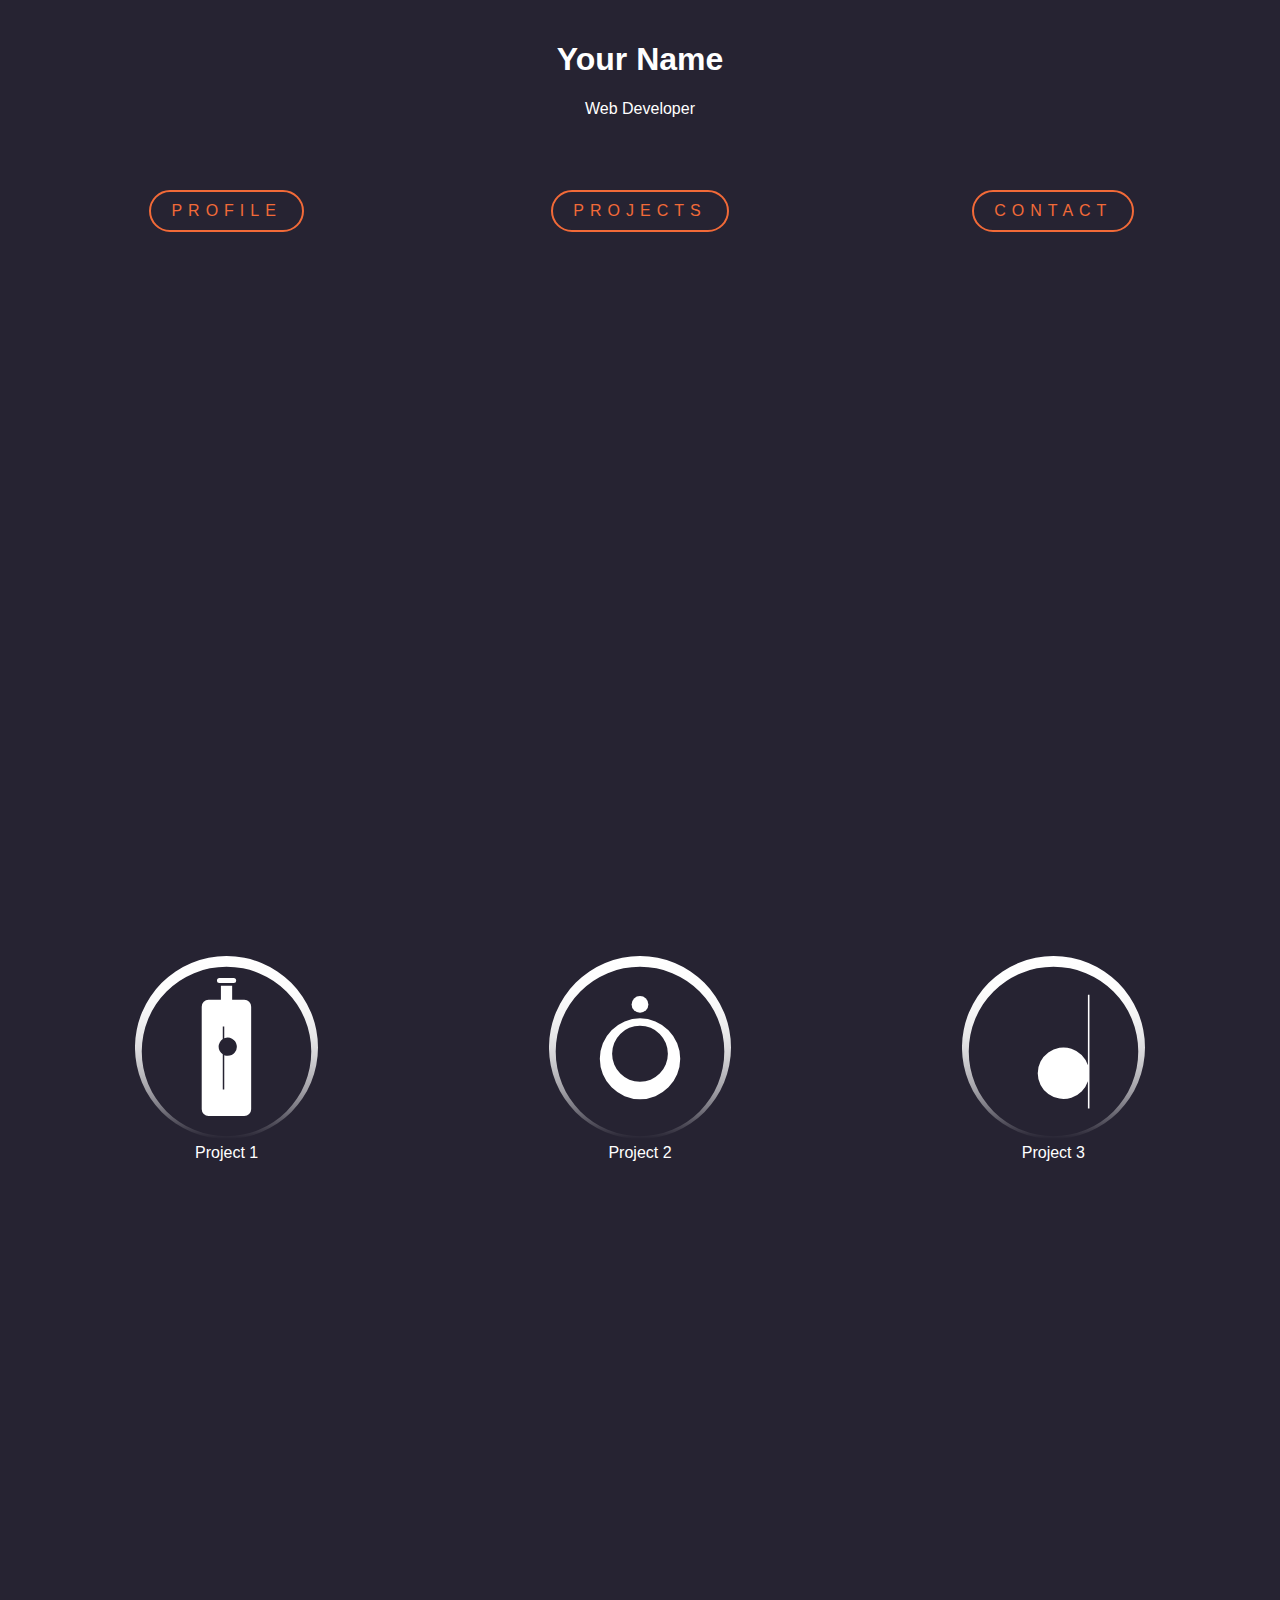
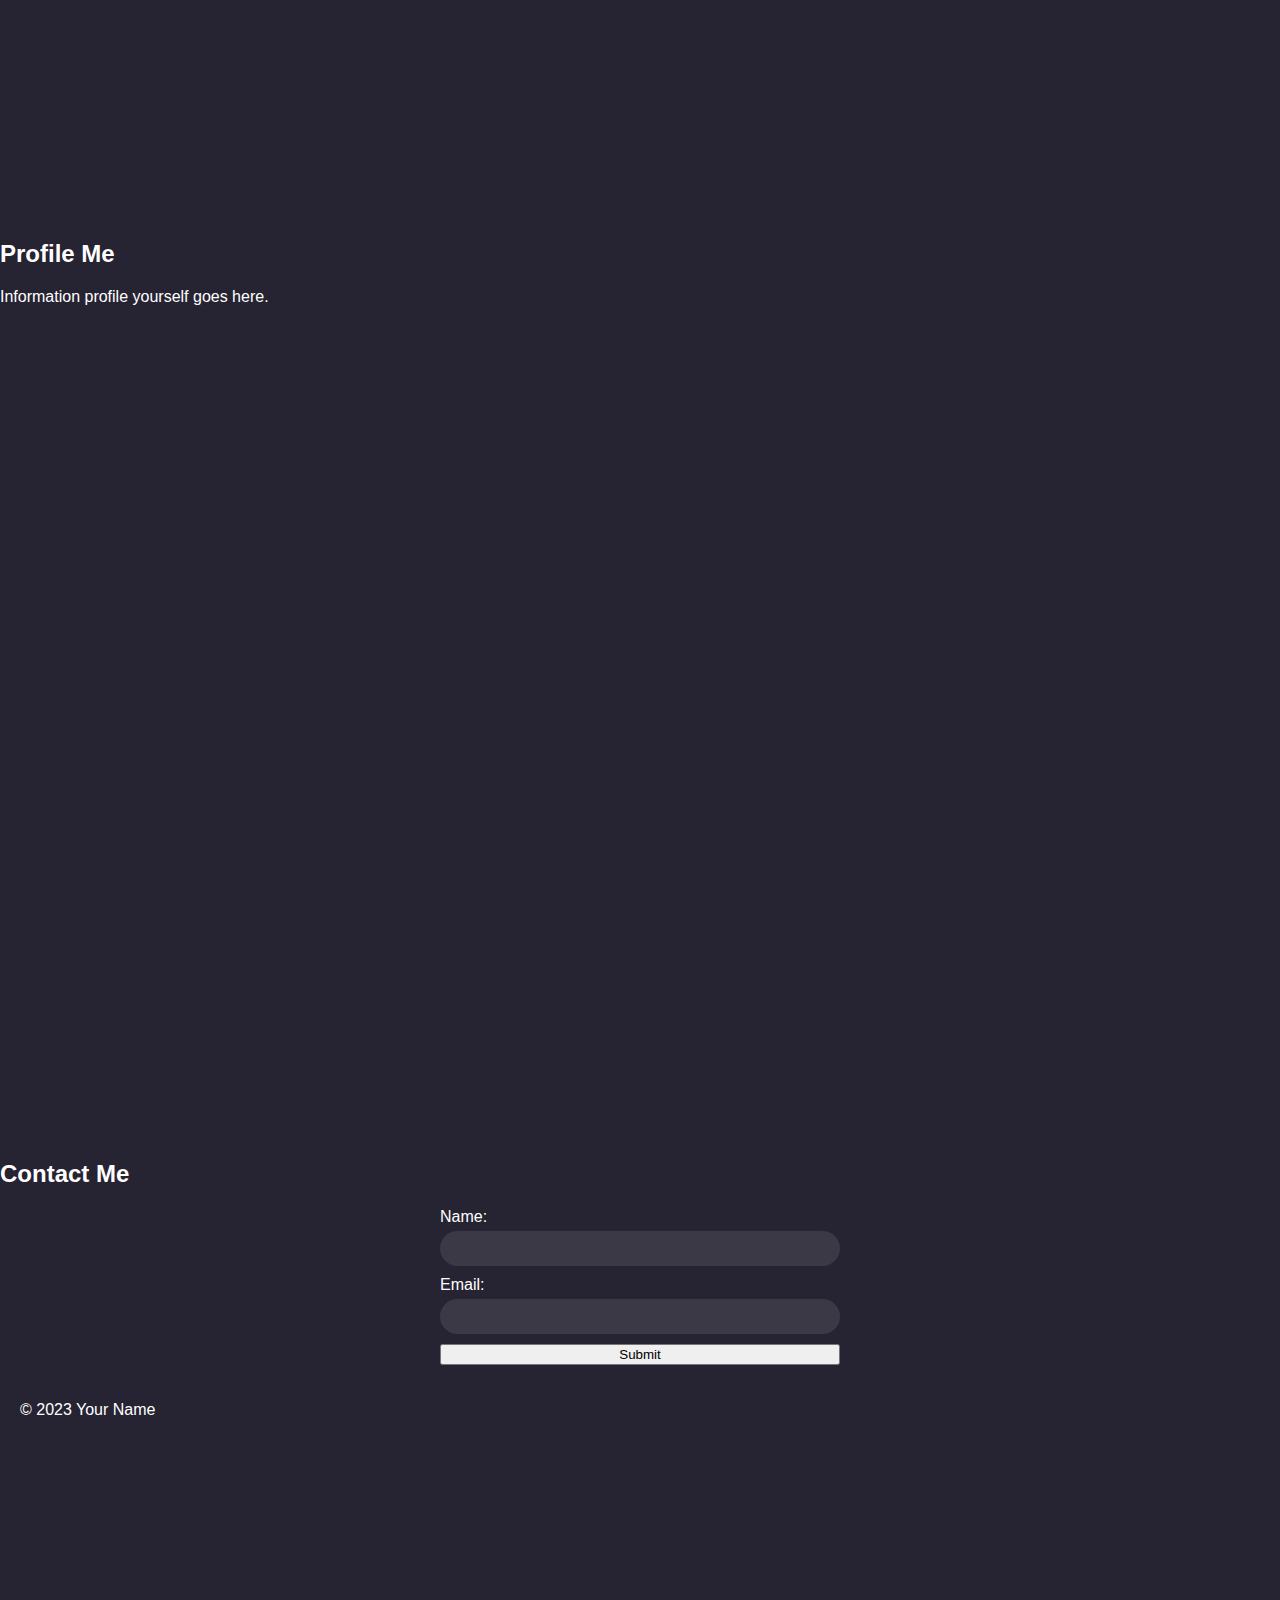
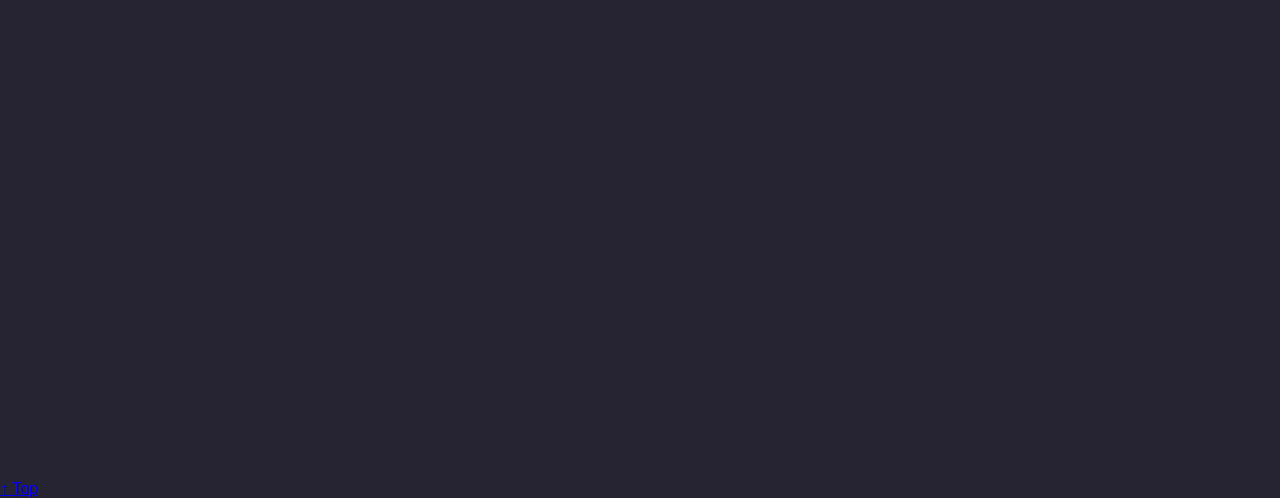
<file: index.html>
<!DOCTYPE html>
<html lang="en">
<head>
    <meta charset="UTF-8">
    <meta name="viewport" content="width=device-width, initial-scale=1.0">
    <link rel="stylesheet" href="styles.css"> <!-- Link to your external stylesheet -->
    <script src="script.js" defer></script> <!-- Link to your external JavaScript file -->
    <title>Your Name - Portfolio</title>
</head>
<body>

<!-- Section 0: "Index" -->
<section id="index">
    <header>
        <h1>Your Name</h1>
        <p>Web Developer</p>
    </header>
    
    <nav>
        <ul>
            <li><a href="#profile" class="nav-button">Profile</a></li>
            <li><a href="#projects" class="nav-button">Projects</a></li>
            <li><a href="#contact" class="nav-button">Contact</a></li>
        </ul>
    </nav>
</section>

<!-- Section 1: Design name, three icons, and hyperlinks to "profile" and "contact" -->
<section id="projects">
    <nav>
        <ul>
            <li>
                <a href="category1.html">
                    <img src="icon1.svg" alt="Projects 1">
                    <span>Project 1</span>
                </a>
            </li>
            <li>
                <a href="#category2.html">
                    <img src="icon2.svg" alt="Project 2">
                    <span>Project 2</span>
                </a>
            </li>
            <li>
                <a href="#category3.html">
                    <img src="icon3.svg" alt="Project 3">
                    <span>Project 3</span>
                </a>
            </li>
        </ul>
    </nav>
</section>

<!-- Section 2: "Profile" -->
<section id="profile">
    <h2>Profile Me</h2>
    <p>Information profile yourself goes here.</p>
</section>

<!-- Contact form -->
<section id="contact">
    <h2>Contact Me</h2>
    <form action="https://formspree.io/f/mpzvzagd" method="POST">
        <!-- Each input field should have a name attribute -->
        <label for="name">Name:</label>
        <input type="text" id="name" name="name" required>
    
        <label for="email">Email:</label>
        <input type="email" id="email" name="email" required>
    
        <!-- Add more fields as needed -->
    
        <button type="submit">Submit</button>
    </form>
    <footer>
        <p>&copy; 2023 Your Name</p>
    </footer>
</section>


<!-- Back-to-top arrow -->
<div id="back-to-top">
  <a href="#index">&#8593; Top</a>
</div>
    
</body>
</html>
</file>
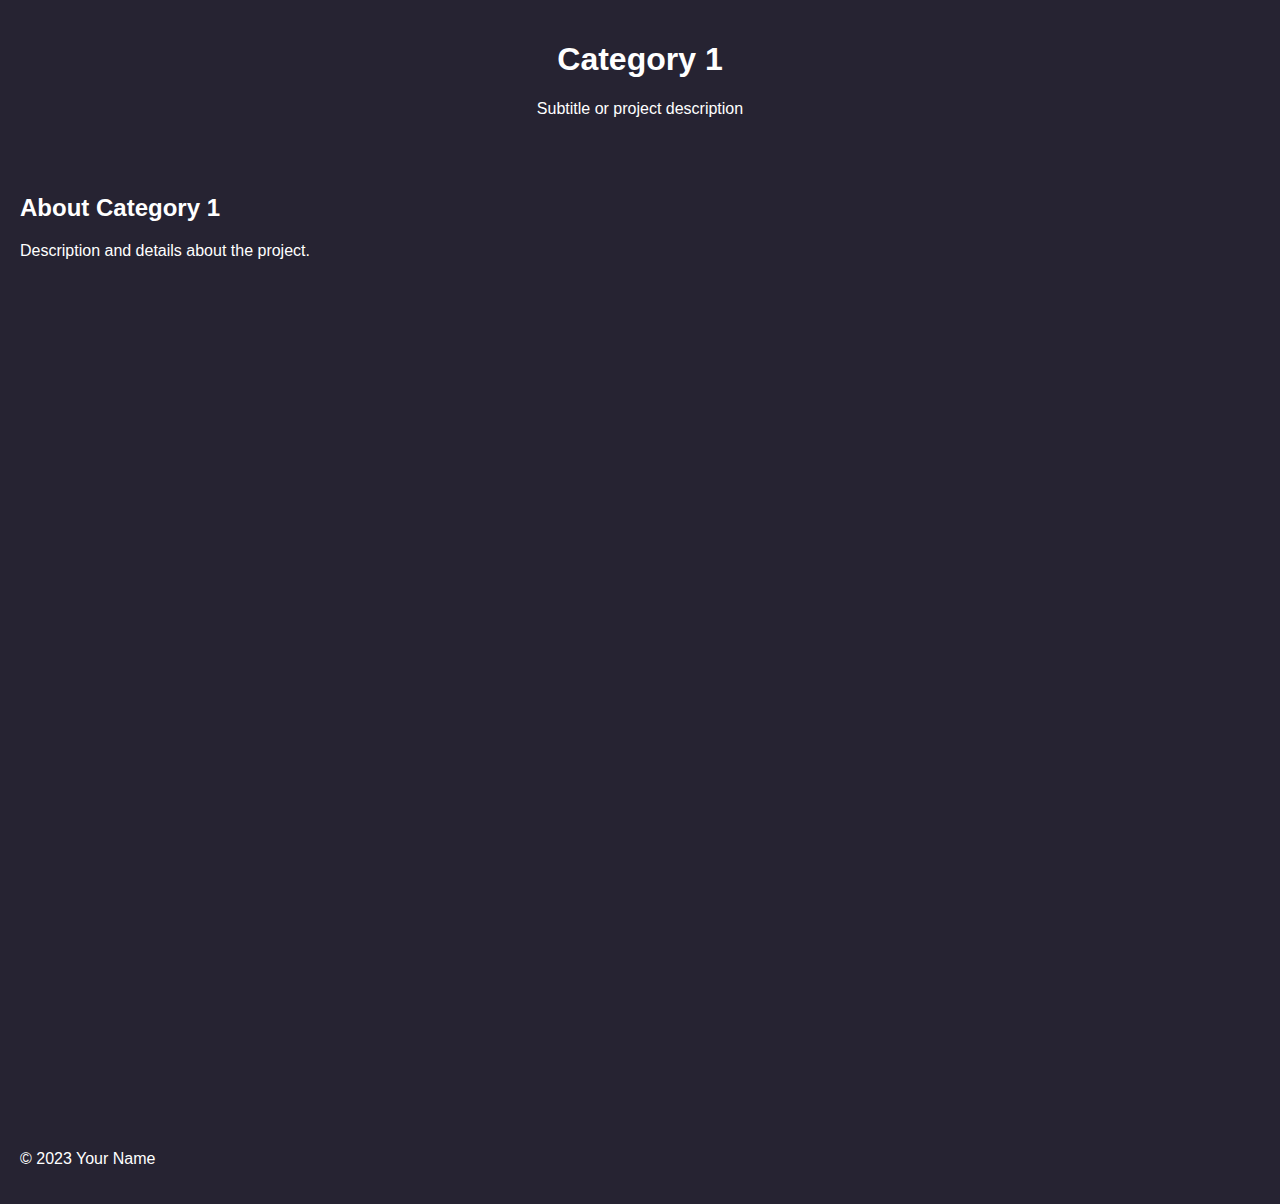
<file: category1.html>
<!DOCTYPE html>
<html lang="en">
<head>
    <meta charset="UTF-8">
    <meta name="viewport" content="width=device-width, initial-scale=1.0">
    <link rel="stylesheet" href="styles.css">
    <title>Category 1 (Replace with Your Project Name)</title>
</head>
<body>
    <header>
        <h1>Category 1</h1>
        <p>Subtitle or project description</p>
    </header>
    
    <main>
        <section>
            <h2>About Category 1</h2>
            <p>Description and details about the project.</p>
        </section>
    </main>
    
    <footer>
        <p>&copy; 2023 Your Name</p>
    </footer>
</body>
</html>
</file>
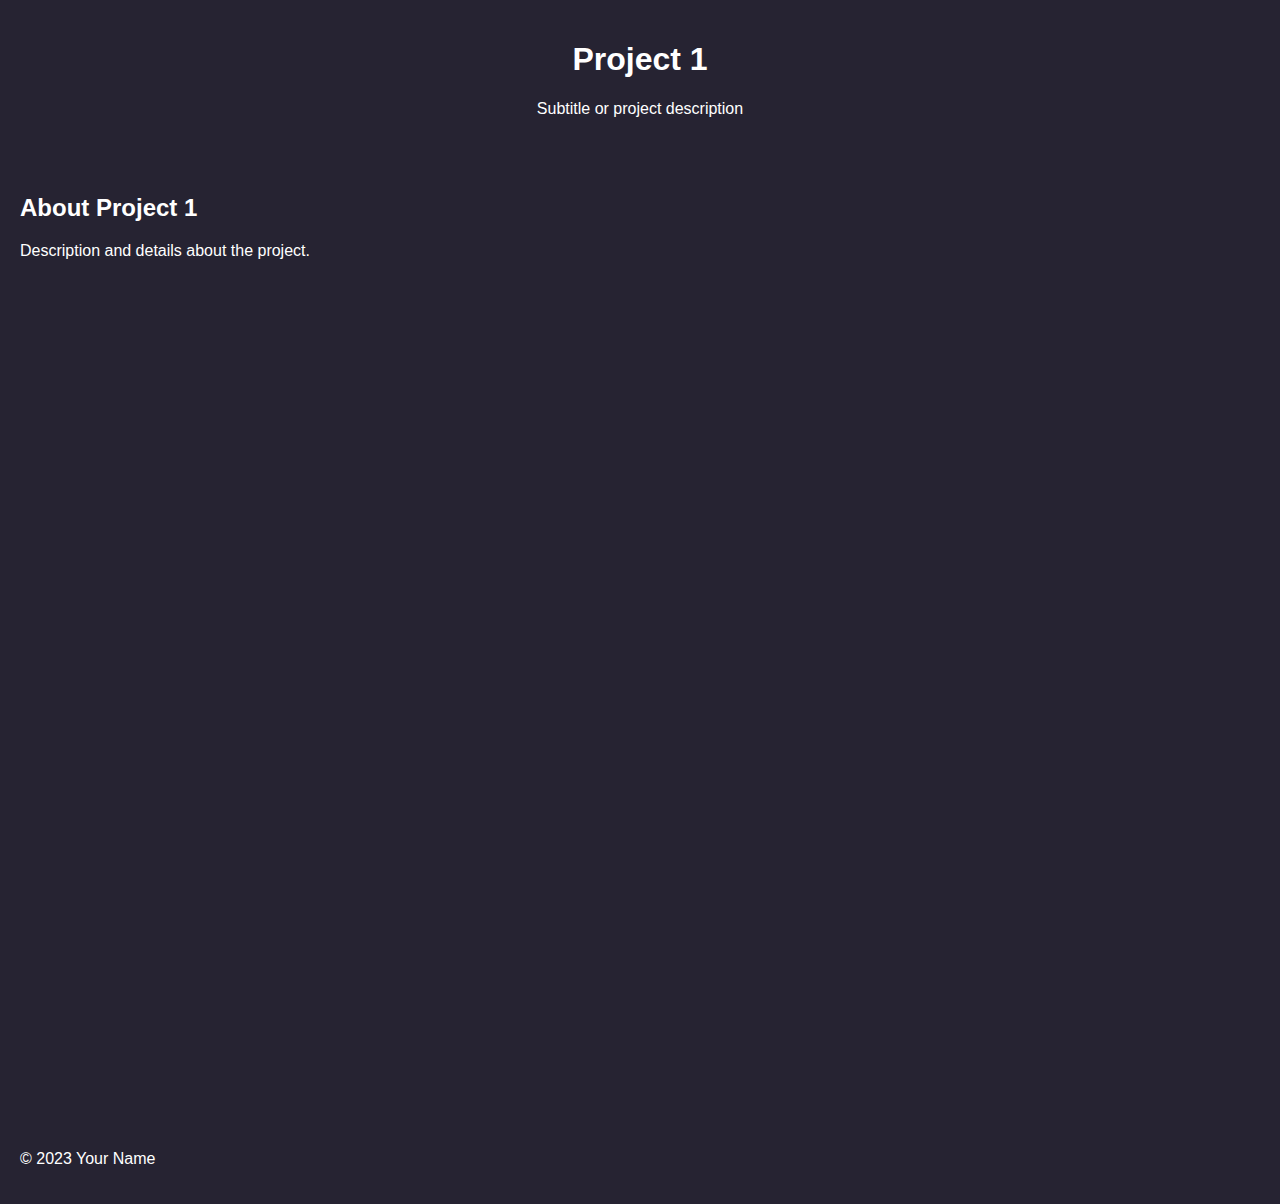
<file: proj1.html>
<!DOCTYPE html>
<html lang="en">
<head>
    <meta charset="UTF-8">
    <meta name="viewport" content="width=device-width, initial-scale=1.0">
    <link rel="stylesheet" href="styles.css">
    <title>Project 1 (Replace with Your Project Name)</title>
</head>
<body>
    <header>
        <h1>Project 1</h1>
        <p>Subtitle or project description</p>
    </header>
    
    <main>
        <section>
            <h2>About Project 1</h2>
            <p>Description and details about the project.</p>
        </section>
    </main>
    
    <footer>
        <p>&copy; 2023 Your Name</p>
    </footer>
</body>
</html>
</file>
<file: styles.css>
@font-face {
    font-family: 'FuturaBook';
    src: url('fonts/Futura Book.ttf') format('truetype');
    font-weight: normal;
    font-style: normal;
}

html {
    scroll-behavior: smooth;
}

body, html {
    height: 100%;
    margin: 0;
}

body {
    background: #262332;
    color: white;
    font-family: 'Arial', sans-serif;
}

header, nav, main, footer {
    padding: 20px;
}

header {
    text-align: center;
}

nav ul {
    list-style-type: none;
    padding: 0;
    text-align: center;
    display: flex;
    justify-content: space-between;
}

nav li {
    flex: 1;
    text-align: center;
    margin: 0 calc(1/14 * 100vw);
}

nav a {
    text-decoration: none;
    color: white;
    display: flex;
    flex-direction: column;
    align-items: center;
    background-color: transparent;
    overflow: visible;
}

nav a img {
    width: calc(1/7 * 100vw);
    height: auto;
    margin-bottom: 5px;
    transition: opacity 0.2s ease-in-out;
}

nav a span {
    transition: opacity 0.2s ease-in-out;
}

nav a:hover {
    background-color: transparent;
}

nav a:hover img,
nav a:hover span {
    opacity: 0.1;
}

/* New styles for navigation buttons */
.nav-button {
    display: inline-block;
    padding: 10px 20px;
    text-decoration: none;
    text-transform: uppercase; /* Convert text to uppercase */
    letter-spacing: 6px; /* Adjust letter spacing as needed */
    color: #F26A38; /* Olivier Orange */
    background-color: transparent;
    border: 2px solid #F26A38; /* Olivier Orange */
    border-radius: 100px;
    transition: border 0.2s ease-in-out, color 0.2s ease-in-out;
}

.nav-button:hover {
    color: white;
    border: 2px solid white; /* Specify the border width, style, and color on hover */
}

main {
    display: flex;
    flex-direction: column;
}

section {
    height: 100vh;
    margin-bottom: 20px;
}

#profile {
    background-color: transparent;
}

#projects {
    background-color: transparent;
}

#contact {
    background-color: transparent;
}

/* Styles for contact form */
#contact form {
    display: flex;
    flex-direction: column;
    max-width: 400px;
    margin: auto;
}

#contact label {
    color: white;
    margin-bottom: 5px;
}

#contact input, #contact textarea {
    padding: 10px;
    margin-bottom: 10px;
    border-radius: 33px;
    border: 0; /* Set border width to 0 */
    background-color: rgba(255, 255, 255, 0.1); /* White with 10% opacity */
}

#contact input[type="submit"] {
    background-color: #F26A38;
    color: white;
    cursor: pointer;
}
</file>
